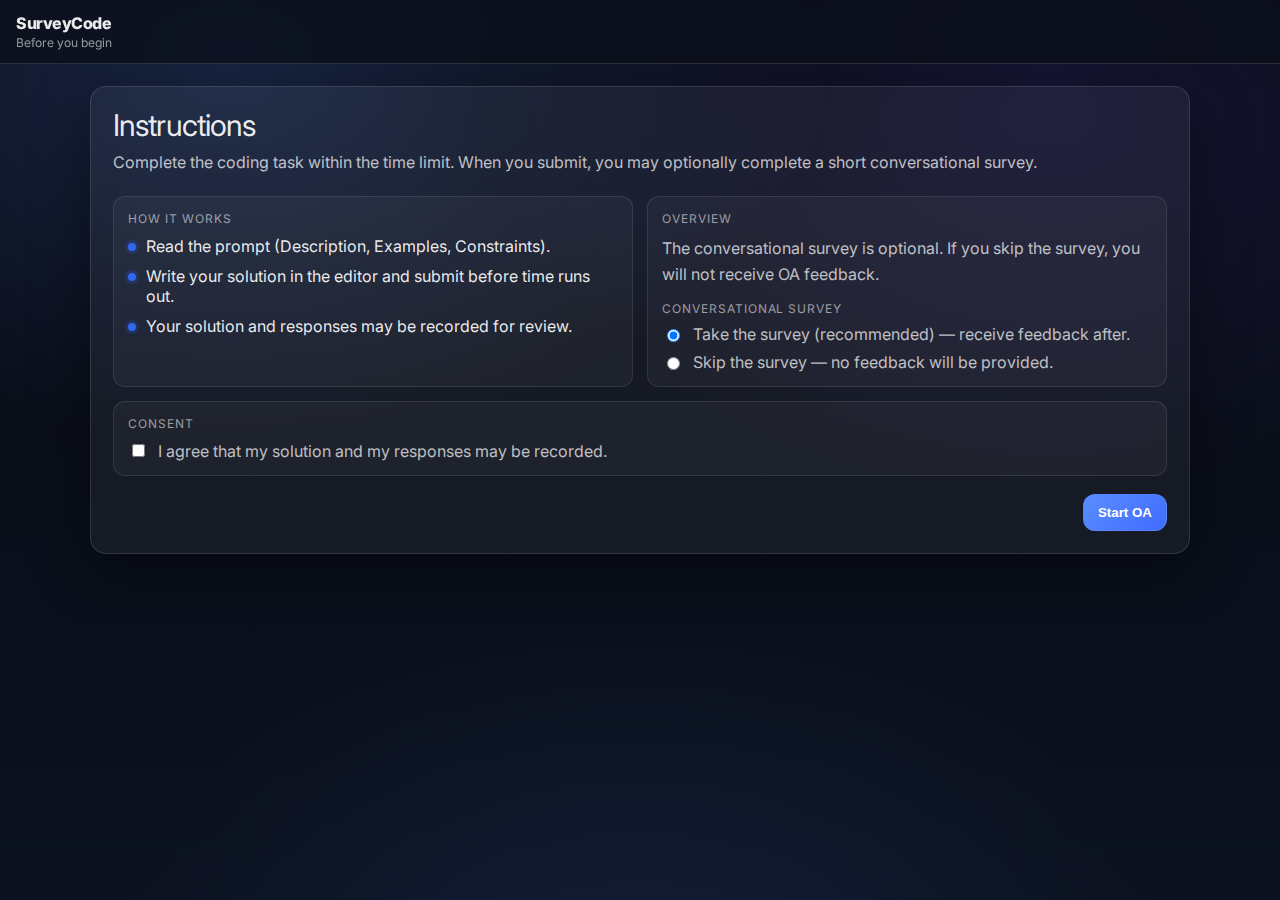
<file: frontend/index.html>
<!doctype html>
<html lang="en">
  <head>
    <meta charset="UTF-8" />
    <meta name="viewport" content="width=device-width, initial-scale=1.0" />
    <title>Start - SurveyCode</title>
    <link rel="preconnect" href="https://fonts.googleapis.com" />
    <link rel="preconnect" href="https://fonts.gstatic.com" crossorigin />
    <link href="https://fonts.googleapis.com/css2?family=Inter:wght@400;500;600;700&display=swap" rel="stylesheet" />

    <link rel="stylesheet" href="./styles.css" />
  </head>
  <body class="feedback-page start-page">
    <div class="app-shell">
      <header class="topbar">
        <div class="brand">
          <div class="brand-text">
            <div class="brand-title">SurveyCode</div>
            <div class="brand-subtitle">Before you begin</div>
          </div>
        </div>
        <div class="topbar-actions">
          <!-- Auto-resets on server restart -->
        </div>
      </header>

      <main class="main">
        <div class="card" style="max-width: 1120px; margin: 0 auto;">
          <div class="card-header">
            <div class="h1">Instructions</div>
            <div class="muted" style="margin-top: 10px;">
              Complete the coding task within the time limit. When you submit, you may optionally complete a short conversational survey.
            </div>
          </div>

          <div class="card-body">
            <div class="grid-2">
              <div class="panel">
                <div class="kicker">How it works</div>
                <ul class="list">
                  <li><span class="dot"></span>Read the prompt (Description, Examples, Constraints).</li>
                  <li><span class="dot"></span>Write your solution in the editor and submit before time runs out.</li>
                  <li><span class="dot"></span>Your solution and responses may be recorded for review.</li>
                </ul>
              </div>

              <div class="panel">
                <div class="kicker">Overview</div>
                <div class="muted" style="line-height: 1.6;">
                  The conversational survey is optional. If you skip the survey, you will not receive OA feedback.
                </div>

                <div style="margin-top: 14px;">
                  <div class="kicker" style="margin-bottom: 8px;">Conversational survey</div>
                  <label style="display:flex; gap:10px; align-items:center; margin-bottom: 8px;">
                    <input id="survey-yes" type="radio" name="survey" checked />
                    <span class="muted">Take the survey (recommended) — receive feedback after.</span>
                  </label>
                  <label style="display:flex; gap:10px; align-items:center;">
                    <input id="survey-no" type="radio" name="survey" />
                    <span class="muted">Skip the survey — no feedback will be provided.</span>
                  </label>
                </div>
              </div>
            </div>

            <div class="panel" style="margin-top: 14px;">
              <div class="kicker">Consent</div>
              <label style="display:flex; gap:10px; align-items:flex-start;">
                <input id="consent" type="checkbox" style="margin-top: 3px;" />
                <span class="muted">I agree that my solution and my responses may be recorded.</span>
              </label>
            </div>

            <div class="cta-row" style="justify-content: flex-end;">
              <button class="btn btn-primary" id="btn-start" type="button" disabled>Start OA</button>
            </div>
          </div>
        </div>
      </main>

      <div class="modal" id="skip-modal" hidden>
        <div class="modal-backdrop" data-close="1"></div>
        <div class="modal-dialog" role="dialog" aria-modal="true" aria-labelledby="skip-modal-title">
          <button class="modal-close" id="btn-skip-x" type="button" aria-label="Close">×</button>
          <div class="modal-title" id="skip-modal-title">Skip conversational survey?</div>
          <div class="modal-text">
            If you skip the conversational survey, you won’t be able to see your OA feedback afterwards.
          </div>
          <div class="modal-actions">
            <button class="btn btn-secondary" id="btn-skip-cancel" type="button">Go back</button>
            <button class="btn btn-primary" id="btn-skip-confirm" type="button">Skip anyway</button>
          </div>
        </div>
      </div>
    </div>

    <script src="./start.js"></script>
  </body>
</html>
</file>
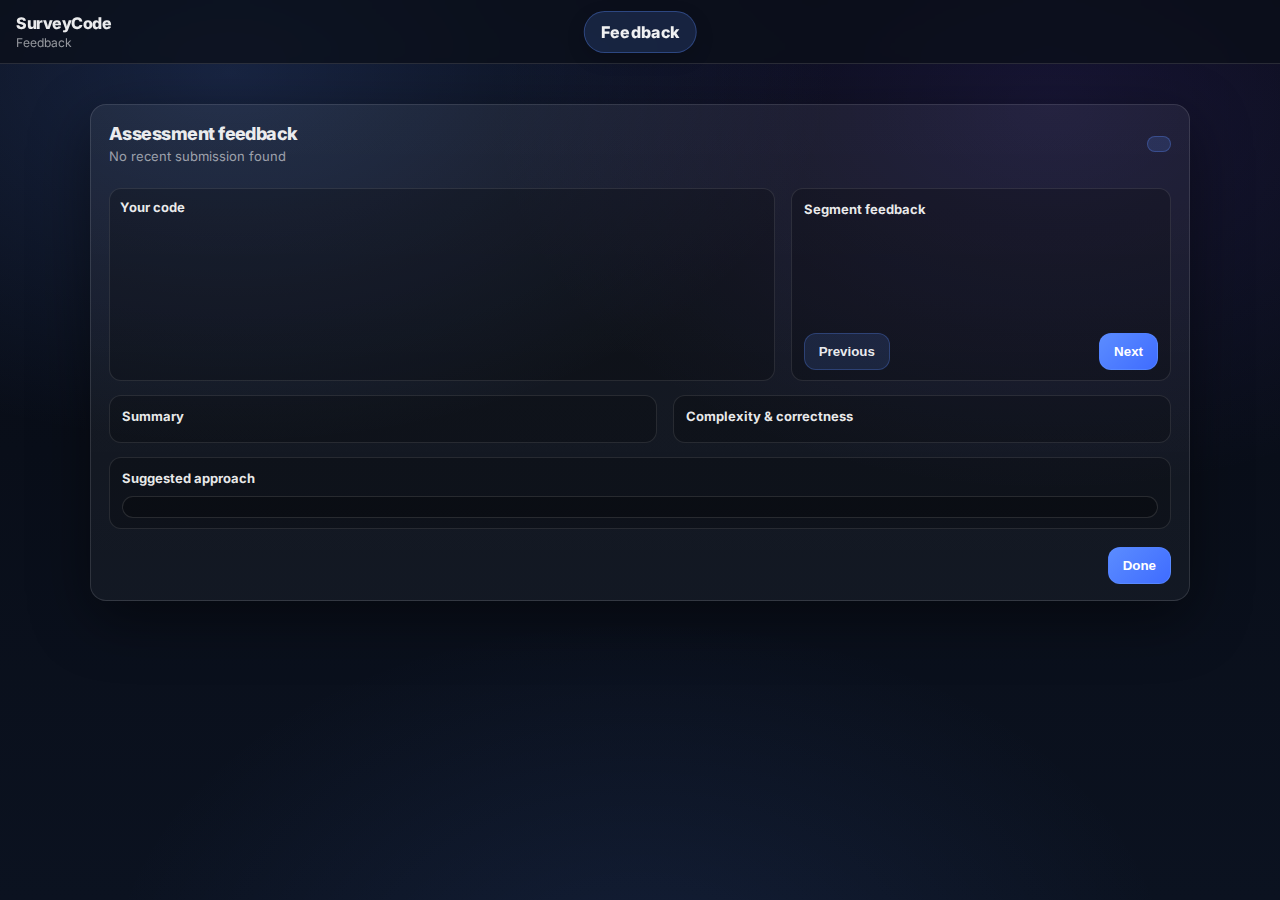
<file: frontend/feedback.html>
<!doctype html>
<html lang="en">
  <head>
    <meta charset="UTF-8" />
    <meta name="viewport" content="width=device-width, initial-scale=1.0" />
    <title>SurveyCode - Feedback</title>
    <link rel="preconnect" href="https://fonts.googleapis.com" />
    <link rel="preconnect" href="https://fonts.gstatic.com" crossorigin />
    <link href="https://fonts.googleapis.com/css2?family=Inter:wght@400;500;600;700&display=swap" rel="stylesheet" />
    <link rel="stylesheet" href="./styles.css" />
  </head>
  <body class="feedback-page">
    <div class="app-shell">
      <header class="topbar">
        <div class="brand">
          <div class="brand-text">
            <div class="brand-title">SurveyCode</div>
            <div class="brand-subtitle">Feedback</div>
          </div>
        </div>

        <div class="topbar-center">
          <div class="status-chip status-timer" id="timer" aria-label="Timer">Feedback</div>
        </div>

        <div class="topbar-actions">
        </div>
      </header>

      <main class="main main-wide">
        <section class="feedback">
          <div class="feedback-card feedback-card-wide">
            <div class="feedback-header">
              <div>
                <div class="feedback-title">Assessment feedback</div>
                <div class="feedback-subtitle" id="feedback-problem-title">Problem</div>
              </div>
              <div class="feedback-pill" id="feedback-verdict">Analyzing…</div>
            </div>

            <div class="feedback-layout">
              <div class="feedback-codeview">
                <div class="feedback-section-title">Your code</div>
                <div class="code-view" id="code-view"></div>
              </div>

              <div class="feedback-section feedback-section-side">
                <div class="feedback-section-title">Segment feedback</div>
                <div class="segment-cards" id="segment-cards"></div>

                <div class="segment-nav">
                  <button class="btn btn-secondary" id="btn-prev-segment" type="button">Previous</button>
                  <button class="btn btn-primary" id="btn-next-segment" type="button">Next</button>
                </div>
              </div>
            </div>

            <div class="feedback-grid">
              <div class="feedback-section">
                <div class="feedback-section-title">Summary</div>
                <ul class="feedback-list" id="feedback-strengths"></ul>
                <ul class="feedback-list feedback-list-muted" id="feedback-improvements"></ul>
              </div>

              <div class="feedback-section">
                <div class="feedback-section-title">Complexity & correctness</div>
                <div class="feedback-metric" id="feedback-complexity"></div>
                <div class="feedback-metric" id="feedback-tests"></div>
              </div>
            </div>

            <div class="feedback-section">
              <div class="feedback-section-title">Suggested approach</div>
              <p class="feedback-text" id="feedback-explanation"></p>
              <pre class="feedback-code" id="feedback-solution"></pre>
            </div>

            <div class="feedback-footer">
              <button class="btn btn-primary" id="btn-thank-you" type="button">Done</button>
            </div>
          </div>
        </section>
      </main>
    </div>

    <script src="./feedback.js"></script>
  </body>
</html>
</file>
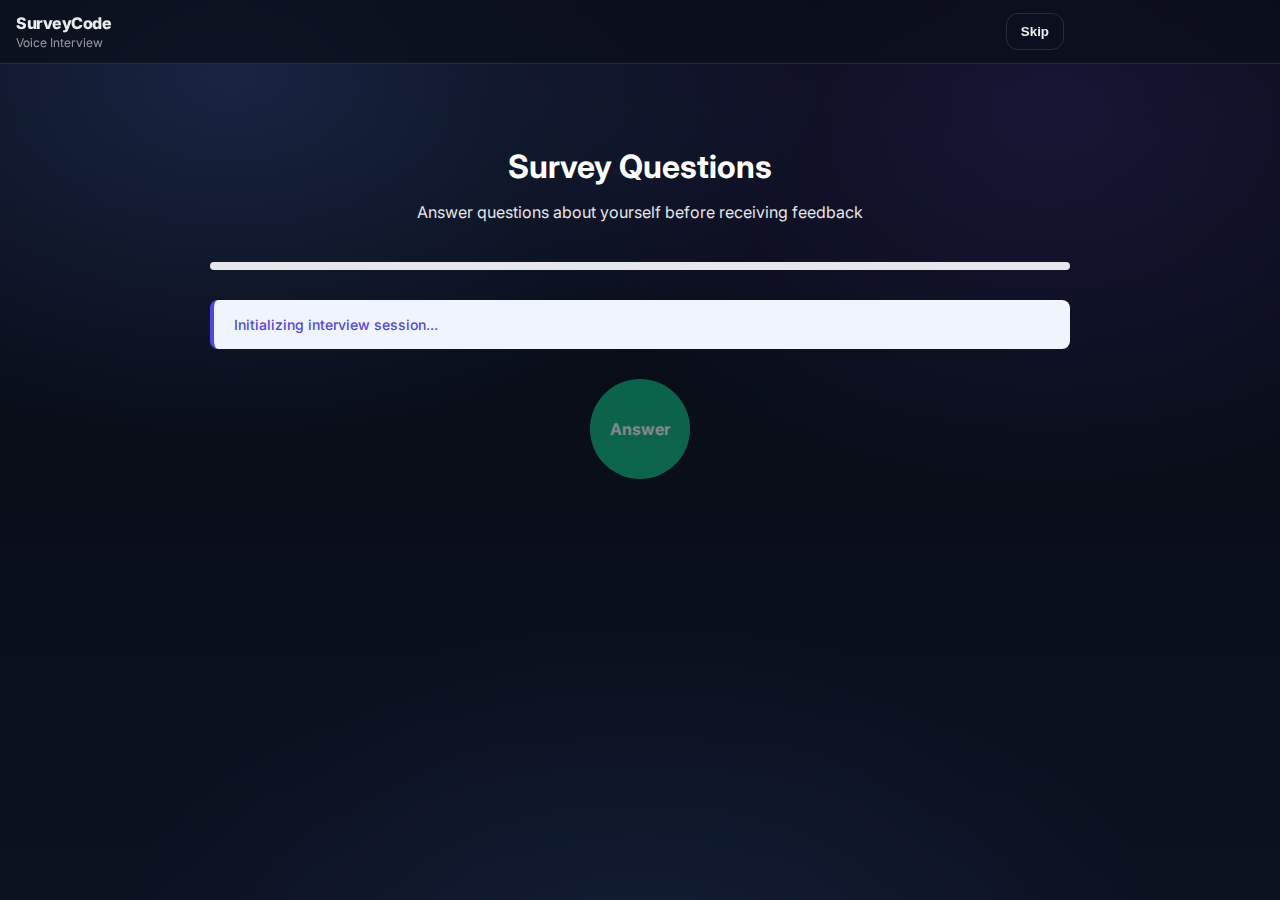
<file: frontend/interview.html>
<!DOCTYPE html>
<html lang="en">
<head>
    <meta charset="UTF-8">
    <meta name="viewport" content="width=device-width, initial-scale=1.0">
    <title>Conversational Interview - SurveyCode</title>
    <link rel="preconnect" href="https://fonts.googleapis.com" />
    <link rel="preconnect" href="https://fonts.gstatic.com" crossorigin />
    <link href="https://fonts.googleapis.com/css2?family=Inter:wght@400;500;600;700&display=swap" rel="stylesheet" />
    <link rel="stylesheet" href="./styles.css" />
    <script src="https://cdn.socket.io/4.5.4/socket.io.min.js"></script>
    <style>
        .interview-container {
            max-width: 900px;
            margin: 0 auto;
            padding: 40px 20px;
        }
        
        .skip-interview-btn {
            position: relative;
        }
        
        .skip-interview-btn::after {
            content: attr(title);
            position: absolute;
            bottom: -45px;
            left: 50%;
            transform: translateX(-50%);
            background: #1f2937;
            color: white;
            padding: 8px 12px;
            border-radius: 6px;
            font-size: 13px;
            white-space: nowrap;
            opacity: 0;
            pointer-events: none;
            transition: opacity 0.2s;
            z-index: 1000;
            box-shadow: 0 4px 6px rgba(0,0,0,0.1);
        }
        
        .skip-interview-btn:hover::after {
            opacity: 1;
        }
        
        .interview-header {
            text-align: center;
            margin-bottom: 40px;
        }
        
        .interview-title {
            font-size: 32px;
            font-weight: 700;
            color: #ffffff;
            margin-bottom: 8px;
        }
        
        .interview-subtitle {
            font-size: 16px;
            color: #e5e7eb;
        }
        
        .status-banner {
            background: #f0f4ff;
            border-left: 4px solid #4f46e5;
            padding: 16px 20px;
            border-radius: 8px;
            margin-bottom: 30px;
            font-size: 14px;
            color: #4f46e5;
            font-weight: 500;
        }
        
        .question-card {
            background: white;
            border: 1px solid #e5e7eb;
            border-radius: 12px;
            padding: 30px;
            margin-bottom: 24px;
            box-shadow: 0 1px 3px rgba(0,0,0,0.1);
        }
        
        .question-label {
            font-size: 12px;
            font-weight: 600;
            color: #4f46e5;
            text-transform: uppercase;
            letter-spacing: 0.5px;
            margin-bottom: 12px;
        }
        
        .question-text {
            font-size: 20px;
            color: #1a1a1a;
            line-height: 1.6;
            font-weight: 500;
        }
        
        .transcript-card {
            background: #fafafa;
            border: 2px dashed #d1d5db;
            border-radius: 12px;
            padding: 20px;
            min-height: 80px;
            margin-bottom: 24px;
        }
        
        .transcript-label {
            font-size: 12px;
            font-weight: 600;
            color: #6b7280;
            text-transform: uppercase;
            letter-spacing: 0.5px;
            margin-bottom: 10px;
        }
        
        .transcript-text {
            font-size: 16px;
            color: #1a1a1a;
            line-height: 1.6;
            min-height: 40px;
        }
        
        .transcript-text.empty {
            color: #9ca3af;
            font-style: italic;
        }
        
        .partial-text {
            color: #9ca3af;
            font-style: italic;
        }
        
        .reaction-card {
            background: #ecfdf5;
            border-left: 4px solid #10b981;
            padding: 20px;
            border-radius: 8px;
            margin-bottom: 24px;
            display: none;
        }
        
        .reaction-text {
            font-size: 16px;
            color: #065f46;
            line-height: 1.6;
        }
        
        .controls {
            display: flex;
            gap: 12px;
            margin-bottom: 24px;
            justify-content: center;
        }
        
        .btn-interview {
            flex: 1;
            padding: 16px 24px;
            border: none;
            border-radius: 8px;
            font-size: 16px;
            font-weight: 600;
            cursor: pointer;
            transition: all 0.2s;
            font-family: 'Inter', sans-serif;
            max-width: none;
        }
        
        .btn-interview:disabled {
            opacity: 0.5;
            cursor: not-allowed;
        }
        
        .btn-record {
            background: #10b981;
            color: white;
            width: 100px;
            height: 100px;
            border-radius: 50%;
            padding: 0;
            display: flex;
            align-items: center;
            justify-content: center;
            font-size: 16px;
            font-weight: 700;
            margin: 0 auto;
            flex: none;
        }
        
        .btn-record:hover:not(:disabled) {
            background: #059669;
            transform: scale(1.05);
        }
        
        .btn-record.recording {
            background: #ef4444;
            animation: pulse 1.5s infinite;
        }
        
        .btn-submit-answer {
            background: #4f46e5;
            color: white;
        }
        
        .btn-submit-answer:hover:not(:disabled) {
            background: #4338ca;
            transform: translateY(-1px);
        }
        
        @keyframes pulse {
            0%, 100% { opacity: 1; }
            50% { opacity: 0.7; }
        }
        
        .progress-bar {
            background: #e5e7eb;
            height: 8px;
            border-radius: 4px;
            overflow: hidden;
            margin-bottom: 30px;
        }
        
        .progress-fill {
            background: linear-gradient(90deg, #4f46e5, #7c3aed);
            height: 100%;
            transition: width 0.3s ease;
        }
        
        .hidden {
            display: none !important;
        }
    </style>
</head>
<body>
    <div class="app-shell">
        <header class="topbar">
            <div class="brand">
                <div class="brand-text">
                    <div class="brand-title">SurveyCode</div>
                    <div class="brand-subtitle">Voice Interview</div>
                </div>
            </div>
            <div class="topbar-actions" style="margin-right: 200px;">
                <button class="btn btn-ghost skip-interview-btn" id="skipInterviewBtn" type="button" title="You will not receive OA technical feedback if you skip">Skip</button>
            </div>
        </header>

        <main class="main">
            <div class="interview-container">
                <div class="interview-header">
                    <h1 class="interview-title">Survey Questions</h1>
                    <p class="interview-subtitle">Answer questions about yourself before receiving feedback</p>
                </div>

                <div class="progress-bar">
                    <div class="progress-fill" id="progressBar" style="width: 0%"></div>
                </div>

                <div class="status-banner" id="statusBanner">
                    Initializing interview session...
                </div>

                <div class="question-card hidden" id="questionCard">
                    <div class="question-label" id="questionLabel">QUESTION 1</div>
                    <div class="question-text" id="questionText"></div>
                </div>

                <div class="reaction-card" id="reactionCard">
                    <div class="reaction-text" id="reactionText"></div>
                </div>

                <div class="transcript-card hidden" id="transcriptCard">
                    <div class="transcript-label">YOUR ANSWER</div>
                    <div class="transcript-text empty" id="transcriptText">Click "Start Recording" and speak your answer...</div>
                </div>

                <div class="controls">
                    <button class="btn-interview btn-record" id="recordBtn" disabled>
                        Answer
                    </button>
                </div>
            </div>
        </main>
    </div>

    <script src="./interview.js"></script>
</body>
</html>
</file>
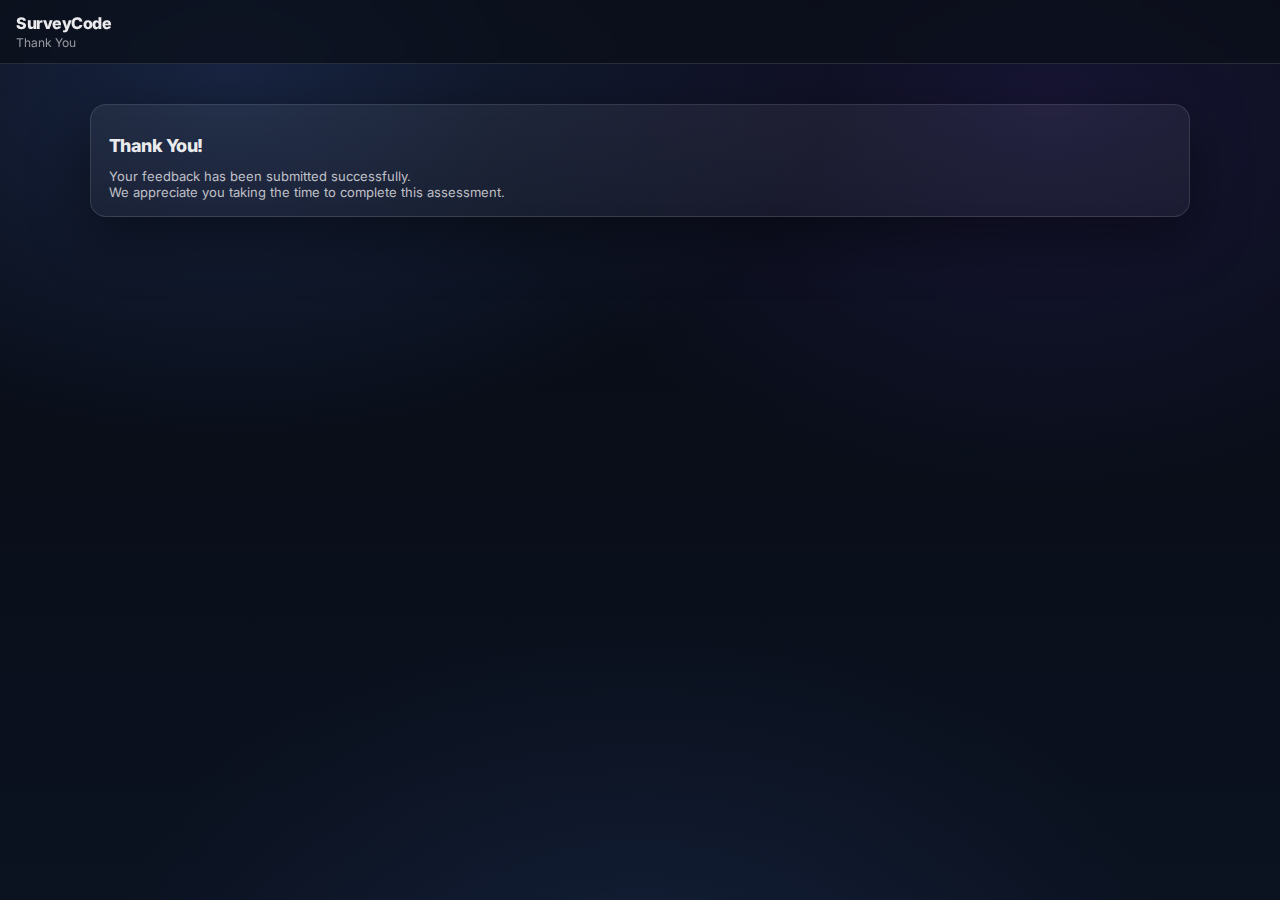
<file: frontend/thankyou.html>
<!doctype html>
<html lang="en">
  <head>
    <meta charset="UTF-8" />
    <meta name="viewport" content="width=device-width, initial-scale=1.0" />
    <title>Thank You - SurveyCode</title>
    <link rel="preconnect" href="https://fonts.googleapis.com" />
    <link rel="preconnect" href="https://fonts.gstatic.com" crossorigin />
    <link href="https://fonts.googleapis.com/css2?family=Inter:wght@400;500;600;700&display=swap" rel="stylesheet" />
    <link rel="stylesheet" href="./styles.css" />
  </head>
  <body class="feedback-page">
    <div class="app-shell">
      <header class="topbar">
        <div class="brand">
          <div class="brand-text">
            <div class="brand-title">SurveyCode</div>
            <div class="brand-subtitle">Thank You</div>
          </div>
        </div>
      </header>

      <main class="main main-wide">
        <section class="feedback">
          <div class="feedback-card feedback-card-wide">
            <div class="thank-you-content">
              <h1 class="feedback-title">Thank You!</h1>
              <p class="feedback-text">Your feedback has been submitted successfully.</p>
              <p class="feedback-text">We appreciate you taking the time to complete this assessment.</p>
            </div>
          </div>
        </section>
      </main>
    </div>

    <script>
    </script>
  </body>
</html>
</file>
<file: frontend/styles.css>
:root {
  --bg: #0b1220;
  --surface: rgba(255, 255, 255, 0.05);
  --surface-2: rgba(255, 255, 255, 0.07);
  --text: rgba(255, 255, 255, 0.92);
  --muted: rgba(255, 255, 255, 0.72);
  --muted2: rgba(255, 255, 255, 0.56);

  --border: rgba(255, 255, 255, 0.12);
  --border-2: rgba(255, 255, 255, 0.18);

  --primary: #5b8cff;
  --primary-2: #3f6cff;
  --danger: #ff4d6d;

  --shadow-sm: 0 10px 24px rgba(0, 0, 0, 0.28);
  --shadow: 0 18px 60px rgba(0, 0, 0, 0.45);

  --radius-sm: 12px;
  --radius: 16px;
}

.feedback-page {
  overflow-y: auto;
}

.feedback-page .feedback {
  height: auto;
  align-items: flex-start;
  padding-top: 28px;
  padding-bottom: 28px;
}

* { box-sizing: border-box; }
html, body { height: 100%; }
html, body { overflow: hidden; }

body {
  margin: 0;
  font-family: Inter, system-ui, -apple-system, Segoe UI, Roboto, "Helvetica Neue", Arial, "Noto Sans", "Apple Color Emoji", "Segoe UI Emoji";
  color: var(--text);
  background:
    radial-gradient(1000px 620px at 18% 8%, rgba(91, 140, 255, 0.20), transparent 60%),
    radial-gradient(900px 620px at 82% 12%, rgba(120, 86, 255, 0.14), transparent 62%),
    radial-gradient(900px 620px at 50% 110%, rgba(91, 140, 255, 0.10), transparent 60%),
    linear-gradient(180deg, #070a12, var(--bg));
}

code {
  font-family: ui-monospace, SFMono-Regular, Menlo, Monaco, Consolas, "Liberation Mono", "Courier New", monospace;
  font-size: 0.95em;
  color: rgba(255, 255, 255, 0.86);
}

.app-shell {
  height: 100vh;
  display: flex;
  flex-direction: column;
}

.topbar {
  position: sticky;
  top: 0;
  z-index: 10;
  display: flex;
  align-items: center;
  justify-content: space-between;
  padding: 12px 16px;
  min-height: 64px;
  border-bottom: 1px solid var(--border);
  background: rgba(10, 14, 24, 0.72);
  backdrop-filter: blur(10px);
  position: sticky;
  position: relative;
}

.brand { display: flex; align-items: center; gap: 12px; }
.brand-mark {
  width: 36px;
  height: 36px;
  border-radius: 12px;
  background: linear-gradient(135deg, rgba(91, 140, 255, 1), rgba(120, 86, 255, 1));
  box-shadow: 0 10px 26px rgba(91, 140, 255, 0.22);
}
.brand-title { font-weight: 800; letter-spacing: -0.03em; }
.brand-subtitle { font-size: 12px; color: var(--muted2); margin-top: 2px; }

.topbar-actions { display: flex; align-items: center; gap: 10px; }

.topbar-center {
  position: absolute;
  left: 50%;
  transform: translateX(-50%);
  display: flex;
  align-items: center;
  gap: 10px;
  justify-content: center;
  pointer-events: none;
}

.main {
  width: min(1100px, calc(100% - 32px));
  margin: 22px auto 28px;
  flex: 1;
  min-height: 0;
}

.main.main-wide {
  width: 100%;
  margin: 0;
  padding: 12px 14px 14px;
  min-height: 0;
}

.card {
  border: 1px solid var(--border);
  border-radius: var(--radius);
  background: var(--surface);
  box-shadow: var(--shadow);
  overflow: hidden;
}

.card-header { padding: 22px 22px 10px; }
.card-body { padding: 14px 22px 22px; }
.card-footer { padding: 14px 22px 18px; border-top: 1px solid var(--border); }

.h1 {
  margin: 0;
  font-size: 30px;
  line-height: 1.1;
  letter-spacing: -0.03em;
}

.h2 {
  margin: 0;
  font-size: 22px;
  letter-spacing: -0.02em;
}

.muted { color: var(--muted); }

.grid-2 {
  display: grid;
  grid-template-columns: 1fr 1fr;
  gap: 14px;
}

@media (max-width: 900px) {
  .grid-2 { grid-template-columns: 1fr; }
}

.panel {
  border: 1px solid rgba(255, 255, 255, 0.10);
  border-radius: var(--radius-sm);
  background: rgba(255, 255, 255, 0.04);
  padding: 14px;
  min-width: 0;
}

.kicker {
  font-size: 12px;
  letter-spacing: 0.08em;
  text-transform: uppercase;
  color: var(--muted2);
  margin-bottom: 10px;
}

.list {
  margin: 0;
  padding: 0;
  list-style: none;
  display: grid;
  gap: 10px;
}

.list li {
  display: flex;
  gap: 10px;
  align-items: flex-start;
}

.dot {
  width: 8px;
  height: 8px;
  border-radius: 999px;
  margin-top: 7px;
  background: rgba(47, 107, 255, 0.95);
  box-shadow: 0 0 0 3px rgba(47, 107, 255, 0.18);
  flex: none;
}

.cta-row {
  display: flex;
  gap: 10px;
  margin-top: 18px;
  flex-wrap: wrap;
}

.btn {
  border: 1px solid var(--border);
  border-radius: 12px;
  padding: 10px 14px;
  font-weight: 800;
  background: rgba(255, 255, 255, 0.06);
  color: var(--text);
  cursor: pointer;
  transition: transform 120ms ease, background 120ms ease, border-color 120ms ease, box-shadow 120ms ease;
}

.btn:hover {
  transform: translateY(-1px);
  background: rgba(255, 255, 255, 0.09);
  border-color: rgba(255, 255, 255, 0.20);
  box-shadow: var(--shadow-sm);
}

.btn:active { transform: translateY(0px); }

.btn-primary {
  background: linear-gradient(135deg, var(--primary), var(--primary-2));
  border-color: rgba(91, 140, 255, 0.55);
  color: #ffffff;
}

.btn-primary:hover {
  background: linear-gradient(135deg, #5384ff, #3564ff);
}

.btn-secondary {
  background: rgba(91, 140, 255, 0.14);
  border-color: rgba(91, 140, 255, 0.28);
}

.btn-ghost {
  background: transparent;
}

.pill {
  font-size: 12px;
  padding: 7px 10px;
  border-radius: 999px;
  border: 1px solid var(--border);
  background: rgba(255, 255, 255, 0.06);
  color: var(--muted);
}

.status-chip {
  font-size: 12px;
  padding: 7px 10px;
  border-radius: 999px;
  border: 1px solid var(--border);
  background: rgba(255, 255, 255, 0.06);
  color: rgba(255, 255, 255, 0.74);
  box-shadow: 0 6px 18px rgba(0, 0, 0, 0.18);
  font-variant-numeric: tabular-nums;
}

.status-chip.status-timer {
  font-size: 16px;
  font-weight: 800;
  letter-spacing: 0.02em;
  padding: 10px 16px;
  min-width: 108px;
  text-align: center;
  color: rgba(255, 255, 255, 0.94);
  border-color: rgba(91, 140, 255, 0.34);
  background: rgba(91, 140, 255, 0.16);
}

/* Workspace */
.workspace {
  width: min(1500px, calc(100% - 28px));
  margin: 0 auto;
  display: grid;
  grid-template-columns: 0.95fr 1.25fr;
  gap: 16px;
  align-items: stretch;
  height: 100%;
  min-height: 0;
}

.feedback {
  width: min(1100px, calc(100% - 28px));
  margin: 0 auto;
  height: 100%;
  display: flex;
  align-items: center;
  justify-content: center;
}

.feedback-card {
  width: 100%;
  border-radius: var(--radius);
  border: 1px solid var(--border);
  background: linear-gradient(180deg, rgba(255, 255, 255, 0.06), rgba(255, 255, 255, 0.04));
  box-shadow: var(--shadow);
  padding: 18px 18px 16px;
  display: flex;
  flex-direction: column;
  gap: 14px;
}

.feedback-card-wide {
  max-width: 1200px;
}

.feedback-header {
  display: flex;
  align-items: center;
  justify-content: space-between;
  gap: 12px;
}

.feedback-title {
  font-weight: 800;
  letter-spacing: -0.03em;
  font-size: 18px;
}

.feedback-subtitle {
  font-size: 13px;
  color: var(--muted2);
  margin-top: 4px;
}

.feedback-pill {
  font-size: 12px;
  padding: 7px 11px;
  border-radius: 999px;
  border: 1px solid rgba(91, 140, 255, 0.32);
  background: rgba(91, 140, 255, 0.16);
  color: rgba(255, 255, 255, 0.94);
}

.feedback-grid {
  display: grid;
  grid-template-columns: 1.1fr 1fr;
  gap: 16px;
}

@media (max-width: 900px) {
  .feedback-grid { grid-template-columns: 1fr; }
}

.feedback-section {
  border-radius: var(--radius-sm);
  border: 1px solid rgba(255, 255, 255, 0.10);
  background: rgba(0, 0, 0, 0.22);
  padding: 12px 12px 10px;
}

.feedback-section-title {
  font-size: 13px;
  font-weight: 700;
  margin-bottom: 8px;
}

.feedback-list,
.feedback-list-muted {
  margin: 0;
  padding-left: 16px;
  font-size: 13px;
}

.feedback-list li { margin-bottom: 4px; }

.feedback-list-muted {
  margin-top: 6px;
  color: var(--muted2);
}

.feedback-metric {
  font-size: 13px;
  color: var(--muted);
  margin-bottom: 6px;
}

.feedback-text {
  font-size: 13px;
  color: var(--muted);
  margin: 0;
}

.feedback-code {
  margin: 10px 0 0;
  padding: 10px 12px;
  border-radius: 12px;
  border: 1px solid rgba(255, 255, 255, 0.12);
  background: rgba(0, 0, 0, 0.26);
  font-size: 12px;
  overflow: auto;
}

.feedback-layout {
  display: grid;
  grid-template-columns: minmax(0, 1.4fr) minmax(260px, 0.8fr);
  gap: 16px;
  margin-top: 10px;
}

@media (max-width: 900px) {
  .feedback-layout {
    grid-template-columns: 1fr;
  }
}

.feedback-codeview {
  border-radius: var(--radius-sm);
  border: 1px solid rgba(255, 255, 255, 0.10);
  background: rgba(0, 0, 0, 0.22);
  padding: 10px 10px 8px;
}

.code-view {
  margin-top: 6px;
  max-height: 220px;
  overflow: auto;
  padding: 14px 0 10px;
  font-family: ui-monospace, SFMono-Regular, Menlo, Monaco, Consolas, "Liberation Mono", "Courier New", monospace;
  font-size: 12px;
}

.code-line {
  display: flex;
  gap: 10px;
  padding: 1px 8px 1px 0;
  border-radius: 6px;
}

.code-line-number {
  width: 32px;
  text-align: right;
  color: var(--muted2);
  user-select: none;
}

.code-line-text {
  white-space: pre;
}

.code-line-muted {
  opacity: 0.4;
}

.code-line-highlight {
  background: rgba(91, 140, 255, 0.20);
}

.segment-meta {
  font-size: 12px;
  color: var(--muted2);
  margin-bottom: 4px;
}

.segment-nav {
  display: flex;
  justify-content: space-between;
  margin-top: 12px;
}

.segment-cards {
  position: relative;
  min-height: 96px;
  display: flex;
  flex-direction: column;
  gap: 10px;
}

.segment-card {
  position: relative;
  opacity: 0.45;
  transform: translateY(2px);
  transition: opacity 160ms ease-out, transform 160ms ease-out;
  pointer-events: auto;
  border-radius: 14px;
  border: 1px solid rgba(91, 140, 255, 0.45);
  background: radial-gradient(circle at top left, rgba(91, 140, 255, 0.30), rgba(12, 16, 32, 0.96));
  box-shadow: 0 14px 40px rgba(0, 0, 0, 0.65);
  padding: 8px 10px 9px 12px;
}

.segment-card.is-active {
  opacity: 1;
  transform: translateY(0) scale(1.02);
}

.segment-card::before {
  content: "";
  position: absolute;
  left: -12px;
  top: 50%;
  transform: translateY(-50%);
  border-width: 8px 12px 8px 0;
  border-style: solid;
  border-color: transparent rgba(91, 140, 255, 0.45) transparent transparent;
}

.segment-card::after {
  content: "";
  position: absolute;
  left: -10px;
  top: 50%;
  transform: translateY(-50%);
  border-width: 7px 11px 7px 0;
  border-style: solid;
  border-color: transparent rgba(12, 16, 32, 0.96) transparent transparent;
}

.segment-card-title {
  font-size: 13px;
  font-weight: 650;
  letter-spacing: -0.01em;
  margin-bottom: 4px;
}

.segment-card-lines {
  font-size: 11px;
  color: var(--muted2);
  margin-bottom: 6px;
}

.feedback-footer {
  display: flex;
  justify-content: flex-end;
  margin-top: 4px;
}

@media (max-width: 1050px) {
  .workspace {
    grid-template-columns: 1fr;
  }
}

.left,
.right {
  border: 1px solid var(--border);
  border-radius: var(--radius);
  background: linear-gradient(180deg, rgba(255, 255, 255, 0.06), rgba(255, 255, 255, 0.04));
  box-shadow: var(--shadow);
  overflow: hidden;
}

.left {
  display: flex;
  flex-direction: column;
  height: 100%;
  min-height: 0;
}

.right {
  display: flex;
  flex-direction: column;
  height: 100%;
  min-height: 0;
}

.problem-header {
  padding: 16px 16px 12px;
  border-bottom: 1px solid var(--border);
  background: linear-gradient(180deg, rgba(91, 140, 255, 0.12), rgba(255, 255, 255, 0.0));
}

.problem-title {
  font-weight: 800;
  letter-spacing: -0.03em;
  font-size: 18px;
}

.problem-meta {
  min-width: 0;
}

.problem-tags {
  display: flex;
  gap: 8px;
  margin-top: 8px;
  flex-wrap: wrap;
}

.tag {
  font-size: 12px;
  padding: 6px 10px;
  border-radius: 999px;
  border: 1px solid rgba(255, 255, 255, 0.12);
  background: rgba(255, 255, 255, 0.06);
  color: rgba(255, 255, 255, 0.74);
}

.workspace-controls {
  display: none;
}

.timer { display: none; }

.divider { display: none; }

.tabs {
  display: flex;
  gap: 6px;
  padding: 10px 12px;
  border-bottom: 1px solid var(--border);
  background: rgba(0, 0, 0, 0.12);
}

.tab {
  border: 1px solid transparent;
  background: transparent;
  color: rgba(255, 255, 255, 0.70);
  padding: 10px 12px;
  border-radius: 999px;
  cursor: pointer;
  font-weight: 700;
  letter-spacing: -0.01em;
}

.tab.is-active {
  background: rgba(91, 140, 255, 0.18);
  border-color: rgba(91, 140, 255, 0.30);
  color: rgba(255, 255, 255, 0.92);
}

.problem {
  padding: 14px 16px 18px;
  overflow: hidden;
}

.problem p { margin: 0 0 10px; color: var(--text); }
.problem .muted { color: var(--muted); }
.problem pre {
  margin: 10px 0 14px;
  padding: 12px;
  border-radius: 14px;
  border: 1px solid rgba(255, 255, 255, 0.12);
  background: rgba(0, 0, 0, 0.18);
  overflow: auto;
}

/* Editor */
.editor-top { display: none; }

.label { display: block; font-size: 12px; color: var(--muted2); margin-bottom: 6px; }

.select {
  border: 1px solid rgba(255, 255, 255, 0.16);
  border-radius: 12px;
  padding: 10px 12px;
  background: rgba(0, 0, 0, 0.18);
  color: rgba(255, 255, 255, 0.92);
  outline: none;
}

.select:focus {
  border-color: rgba(47, 107, 255, 0.55);
  box-shadow: 0 0 0 3px rgba(47, 107, 255, 0.18);
}

.editor-actions { display: flex; gap: 10px; flex-wrap: wrap; justify-content: flex-end; }

.editor-wrap {
  flex: 1;
  min-height: 0;
  background: rgba(0, 0, 0, 0.22);
  border-bottom: 1px solid rgba(255, 255, 255, 0.10);
}

@media (max-width: 1050px) {
  .editor-wrap { min-height: 0; }
}

.CodeMirror {
  height: 100%;
  font-size: 13px;
  line-height: 1.6;
  border-radius: 0;
}

.CodeMirror-gutters { border-right: 1px solid rgba(255, 255, 255, 0.10) !important; }
.CodeMirror-linenumber { color: rgba(255, 255, 255, 0.40) !important; }

/* Ensure the editor content fills the entire editor-wrap height */
.editor-wrap .CodeMirror-scroll {
  height: 100% !important;
}

.actionbar {
  position: sticky;
  bottom: 0;
  display: flex;
  align-items: center;
  justify-content: space-between;
  gap: 12px;
  padding: 16px 16px;
  min-height: 72px;
  border-top: 1px solid var(--border);
  background: rgba(10, 14, 24, 0.78);
  backdrop-filter: blur(10px);
}

/* Make the action bar visually flush/edged to the editor panel */
.right {
  overflow: hidden;
}

.editor-wrap {
  border-bottom: 0;
}

.actionbar {
  border-top: 1px solid rgba(255, 255, 255, 0.10);
}

.actionbar-left {
  display: flex;
  align-items: center;
  gap: 12px;
  min-width: 0;
}

.actionbar-right {
  display: flex;
  align-items: center;
  gap: 10px;
  flex-wrap: wrap;
  justify-content: flex-end;
}

.save-status {
  color: var(--muted);
  font-size: 12px;
  white-space: nowrap;
  overflow: hidden;
  text-overflow: ellipsis;
}

.bottom-panel { display: none; }
.bottom-left { display: none; }

.start-page .modal {
  position: fixed !important;
  left: 0 !important;
  top: 0 !important;
  right: 0 !important;
  bottom: 0 !important;
  width: 100vw !important;
  height: 100vh !important;
  align-items: center !important;
  justify-content: center !important;
}

.start-page .modal[hidden] {
  display: none !important;
}

.modal {
  position: fixed !important;
  inset: 0 !important;
  z-index: 9999;
  display: flex;
  align-items: center;
  justify-content: center;
  padding: 18px;
}

.modal[hidden] {
  display: none;
}

.modal-backdrop {
  position: absolute;
  inset: 0;
  background: rgba(0, 0, 0, 0.55);
  backdrop-filter: blur(6px);
}

.modal-dialog {
  position: relative;
  width: min(520px, 100%);
  border-radius: var(--radius);
  border: 1px solid rgba(255, 255, 255, 0.14);
  background: linear-gradient(180deg, rgba(255, 255, 255, 0.08), rgba(255, 255, 255, 0.05));
  box-shadow: var(--shadow);
  padding: 16px 16px 14px;
}

.modal-close {
  position: absolute;
  top: 10px;
  right: 10px;
  width: 34px;
  height: 34px;
  border-radius: 10px;
  border: 1px solid rgba(255, 255, 255, 0.14);
  background: rgba(255, 255, 255, 0.06);
  color: rgba(255, 255, 255, 0.9);
  cursor: pointer;
  line-height: 1;
  font-size: 20px;
}

.modal-close:hover {
  background: rgba(255, 255, 255, 0.10);
  border-color: rgba(255, 255, 255, 0.22);
}

.modal-title {
  font-size: 16px;
  font-weight: 800;
  letter-spacing: -0.02em;
  margin-bottom: 8px;
}

.modal-text {
  font-size: 13px;
  color: var(--muted);
  line-height: 1.6;
}

.modal-actions {
  display: flex;
  justify-content: flex-end;
  gap: 10px;
  margin-top: 14px;
}
</file>
